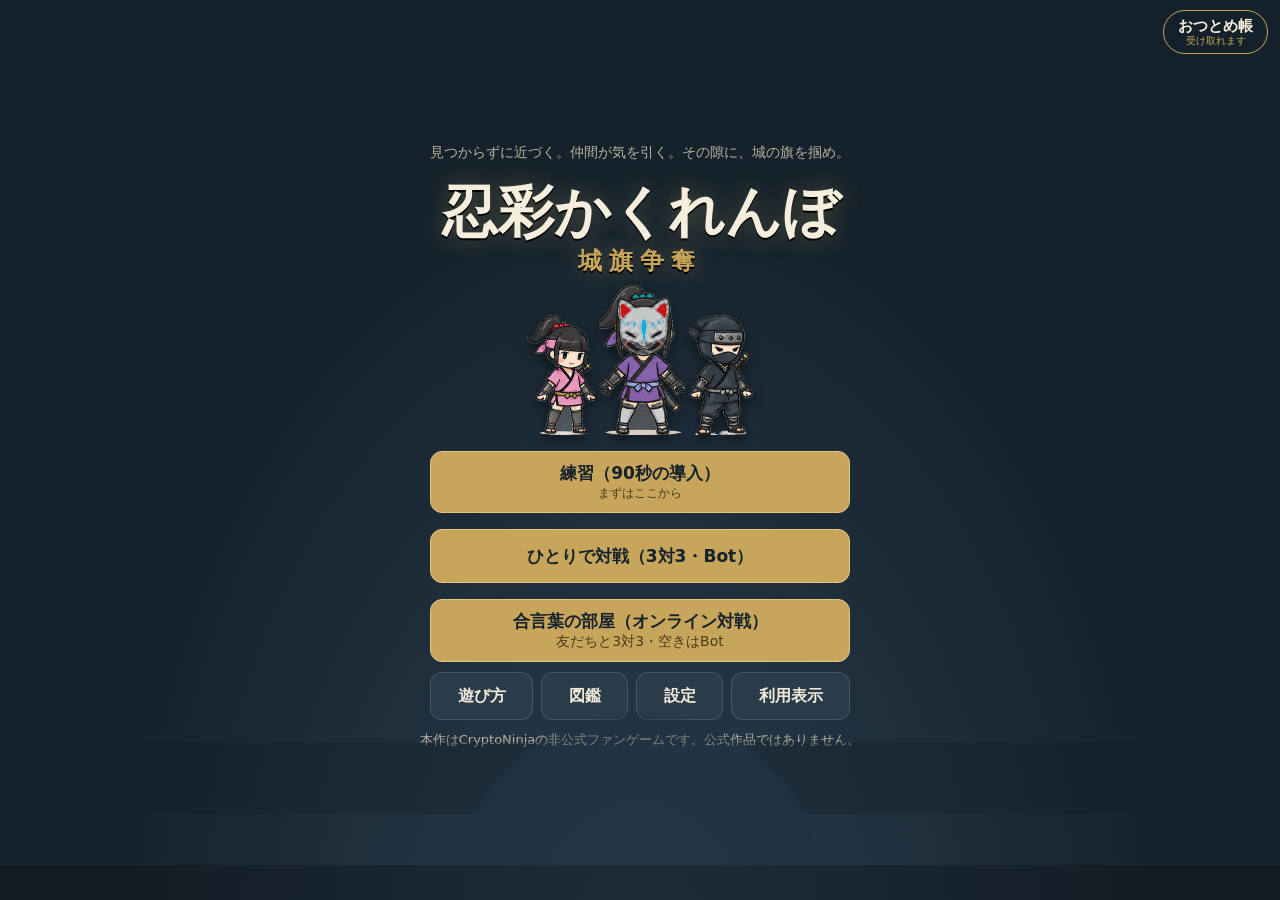
<file: index.html>
<!DOCTYPE html>
<html lang="ja">
<head>
  <meta charset="UTF-8">
  <meta name="viewport" content="width=device-width, initial-scale=1.0, viewport-fit=cover, user-scalable=no">
  <title>忍彩かくれんぼ — 城旗争奪</title>
  <meta name="description" content="擬態かくれんぼで城の旗を先に掴む3対3の忍者ゲーム。CryptoNinja非公式ファンゲーム。課金なし・オフライン可（オンライン対戦は合言葉の部屋）。">
  <meta name="theme-color" content="#15222B">
  <link rel="manifest" href="manifest.webmanifest">
  <link rel="icon" href="icons/icon-192.png">
  <link rel="apple-touch-icon" href="icons/apple-touch-icon.png">
  <meta name="apple-mobile-web-app-capable" content="yes">
  <meta name="apple-mobile-web-app-status-bar-style" content="black-translucent">
  <meta name="apple-mobile-web-app-title" content="忍彩かくれんぼ">
  <link rel="stylesheet" href="style.css?v=7">
</head>
<body>

  <!-- タイトル -->
  <section id="screen-title" class="screen active">
    <div class="title-wrap">
      <button class="bonus-btn" id="btn-bonus" data-go="bonus" aria-label="おつとめ帳">おつとめ帳<span class="hint" id="bonus-hint" hidden>受け取れます</span></button>
      <div class="title-castle" aria-hidden="true"></div>
      <p class="title-sub">見つからずに近づく。仲間が気を引く。その隙に、城の旗を掴め。</p>
      <h1 class="title-logo"><span>忍彩かくれんぼ</span><small>城旗争奪</small></h1>
      <p class="title-badge" id="title-badge" hidden></p>
      <div class="title-chars" aria-hidden="true">
        <img src="img/chars/sakuya_quarter.png" alt="">
        <img src="img/chars/kohaku_front.png" alt="" class="mid">
        <img src="img/chars/jin_quarter.png" alt="">
      </div>
      <div class="title-btns">
        <button class="btn primary big" id="btn-tutorial">練習（90秒の導入）<small class="tut-badge">まずはここから</small></button>
        <button class="btn primary big" data-go="lobby">ひとりで対戦（3対3・Bot）</button>
        <button class="btn primary big" data-go="online">合言葉の部屋（オンライン対戦）<small>友だちと3対3・空きはBot</small></button>
        <div class="row">
          <button class="btn" data-go="howto">遊び方</button>
          <button class="btn" data-go="zukan">図鑑</button>
          <button class="btn" data-open-settings>設定</button>
          <button class="btn" data-go="credits">利用表示</button>
        </div>
      </div>
      <p class="mini">本作はCryptoNinjaの非公式ファンゲームです。公式作品ではありません。</p>
    </div>
  </section>

  <!-- 遊び方 -->
  <section id="screen-howto" class="screen page">
    <header class="page-head"><button class="btn small" data-go="title">← 戻る</button><h2>遊び方</h2></header>
    <div id="howto-body" class="page-body"></div>
  </section>

  <!-- ロビー -->
  <section id="screen-lobby" class="screen page">
    <header class="page-head"><button class="btn small" data-go="title">← 戻る</button><h2>対戦の準備</h2></header>
    <div class="page-body">
      <h3>1. 忍者を選ぶ <small>公式39体・能力値6軸（合計21）と固有技が違う</small></h3>
      <div id="char-preview" class="char-preview"></div>
      <div id="char-grid" class="cgrid"></div>
      <h3>2. チーム <small>色と形で見分ける</small></h3>
      <div id="team-cards" class="cards two"></div>
      <h3>3. あなたの担当 <small>作戦であって能力ではない。試合中に入れ替えてよい</small></h3>
      <div id="role-cards" class="cards"></div>
      <h3>味方2人 <small>おまかせか指名</small></h3>
      <div id="mate-list" class="mates"></div>
      <h3>相手の強さ</h3>
      <div id="dif-cards" class="cards"></div>
      <button class="btn primary big" id="btn-start-match">作戦会議へ →</button>
      <p class="mini">ひとり用の味方と相手は端末内のBot（人間と同じ可視情報・能力制限で動く）。友だちとは合言葉の部屋で遊べます。</p>
    </div>
  </section>

  <!-- オンライン：部屋を作る／合言葉で参加 -->
  <section id="screen-online" class="screen page">
    <header class="page-head"><button class="btn small" data-go="title">← 戻る</button><h2>合言葉の部屋</h2></header>
    <div class="page-body">
      <div class="card"><h3>部屋を作る</h3><p>4文字の合言葉が発行されます。友だちに伝えて同じ部屋に入ってもらいます（最大6人・足りない分はBot）。</p><button class="btn primary big" id="btn-room-create">部屋を作る</button></div>
      <div class="card"><h3>合言葉で参加</h3><div class="code-row"><input id="room-code-input" maxlength="4" autocapitalize="characters" autocomplete="off" spellcheck="false" placeholder="例：AB7K"><button class="btn primary" id="btn-room-join">参加する</button></div></div>
      <p class="mini" id="online-status"></p>
      <p class="mini">通信するのは試合の入力（方向と行動）と状態だけ。名前はキャラ名を使い、自由チャットはありません。判定はサーバーが行い、同着は両チーム優勝です。</p>
    </div>
  </section>

  <!-- オンライン：部屋（ロビー） -->
  <section id="screen-room" class="screen page">
    <header class="page-head"><button class="btn small" id="btn-room-leave">← 退室</button><h2>部屋 <span id="room-code" class="code-inline"></span></h2></header>
    <div class="page-body">
      <div class="card code-card"><div class="mini">合言葉（友だちに伝える）</div><div class="code-big" id="room-code-big"></div><button class="btn small" id="btn-code-copy">コピー</button></div>
      <div class="teams"><div class="team-col" id="room-team-0"></div><div class="team-col" id="room-team-1"></div></div>
      <h3>あなた <small>忍者・チーム・担当</small></h3>
      <div class="row room-me" id="room-me"></div>
      <h3>相手Botの強さ <small>ホストが決める</small></h3>
      <div id="room-dif" class="cards"></div>
      <button class="btn primary big" id="btn-room-start">開始（空きはBotで埋める）</button>
      <p class="mini" id="room-hint"></p>
    </div>
  </section>

  <!-- 作戦（15秒） -->
  <section id="screen-briefing" class="screen page">
    <div class="briefing">
      <h2>作戦会議 <span class="timer"><b id="briefing-timer">15</b>秒</span></h2>
      <canvas id="briefing-map" width="384" height="288"></canvas>
      <p id="briefing-text"></p>
      <div class="legend"><span class="n">一の道</span><span class="c">二の道</span><span class="s">三の道</span></div>
      <button class="btn primary big" id="btn-depart">出発（3秒後に開始）</button>
    </div>
  </section>

  <!-- 試合 -->
  <section id="screen-game" class="screen">
    <canvas id="game-canvas"></canvas>
    <div id="stick-zone"><div id="stick-base"><div id="stick-knob"></div></div></div>
    <div id="aim-arrow"></div>

    <div class="hud-top">
      <div id="hud-mates" class="hud-mates"></div>
      <div class="hud-center">
        <div class="hud-time-wrap"><span id="hud-compass" class="compass">➤</span><span id="hud-time">4:00</span><span id="hud-ot" class="ot">延長</span></div>
        <div id="hud-hp" class="hud-hp"><div class="hp-bar"><div id="hud-hp-bar" class="hp-fill"></div></div><span id="hud-hp-text">HP 100</span></div>
        <div id="hud-level" class="hud-level"><span id="hud-level-text">Lv.1 0/80</span><div class="lv-bar"><div id="hud-level-bar"></div></div></div>
        <div class="hud-tag" id="hud-tag">城の旗を先に掴め</div>
      </div>
      <div class="hud-right">
        <canvas id="minimap" width="128" height="96"></canvas>
        <button id="btn-pause" class="icon-btn" aria-label="ポーズ">≡</button>
      </div>
    </div>
    <div id="toast"></div>
    <div id="countdown"></div>
    <div id="hud-return"></div>
    <div id="hud-exposed" class="hud-exposed"><div class="hx-text"><b>露見中</b> <span id="hud-exposed-sec">12</span>秒 — 味方の手当（1.5m・3秒）か自陣へ</div><div class="hx-bar"><div id="hud-exposed-bar"></div></div><div class="hx-sub" id="hud-exposed-sub"></div></div>
    <div id="hud-heal" class="hud-heal"><div class="hx-text" id="hud-heal-text"></div><div class="hx-bar"><div id="hud-heal-bar"></div></div></div>
    <div id="tree-pick" class="tree-pick"></div>

    <div id="tut-panel"></div>
    <button id="btn-tut-skip" class="btn small">練習をやめる</button>

    <div class="hud-bottom">
      <div class="camo-wrap"><div id="hud-camo" class="hud-camo"></div><div class="camo-bar"><div id="hud-camo-bar"></div></div></div>
      <button id="btn-claim" class="claim-btn">🚩 旗を掴む<small>F</small></button>
    </div>

    <div id="btns">
      <div id="ping-menu" class="ping-menu"></div>
      <div id="skill-menu" class="ping-menu skill-menu"><button data-eye="white">⚪ 白目<small>5秒 索敵+1</small></button><button data-eye="black">⚫ 黒目<small>5秒 擬態+1</small></button></div>
      <button class="abtn ult" data-action="ult" id="btn-ult"><span class="ic">🔥</span><span class="lb" id="btn-ult-label">奥義</span><kbd>Z</kbd></button>
      <button class="abtn sub" data-action="ping"><span class="ic">👋</span><span class="lb">合図</span><kbd>R</kbd></button>
      <button class="abtn sub" data-action="crouch" id="btn-crouch"><span class="ic">🧎</span><span class="lb">しゃがむ</span><kbd>C</kbd></button>
      <button class="abtn skill" data-action="skill" id="btn-skill"><span class="ic">✨</span><span class="lb" id="btn-skill-label">固有技</span><kbd>X</kbd></button>
      <button class="abtn" data-action="scan"><span class="ic">👁</span><span class="lb">見破り</span><kbd>Q</kbd></button>
      <button class="abtn" data-action="camo"><span class="ic">🎋</span><span class="lb">布</span><kbd>E</kbd></button>
      <button class="abtn main" data-action="shot"><span class="ic">🏷</span><span class="lb">印</span><kbd>Space</kbd></button>
    </div>

    <div id="pause" class="overlay">
      <div class="panel">
        <h2>ポーズ</h2>
        <button class="btn primary big" id="btn-resume">続ける</button>
        <button class="btn big" id="btn-pause-settings">設定</button>
        <button class="btn big" id="btn-quit">やめてタイトルへ</button>
      </div>
    </div>
    <div id="rotate-hint">横向きにすると遊びやすい</div>
  </section>

  <!-- 結果 -->
  <section id="screen-result" class="screen page">
    <div class="page-body result">
      <h2 id="result-title" class="result-title">結果</h2>
      <p id="result-sub" class="result-sub"></p>
      <p class="result-badge" id="result-badge" hidden></p>
      <div id="result-hero" class="result-hero"></div>
      <table id="result-table" class="result-table"></table>
      <div class="row">
        <button class="btn primary big" id="btn-rematch">もう一戦</button>
        <button class="btn big" id="btn-rematch-swap">チーム入替で再戦</button>
      </div>
      <button class="btn" id="btn-to-lobby">ロビーへ戻る</button>
    </div>
  </section>

  <!-- 練習おわり -->
  <section id="screen-tutdone" class="screen page">
    <div class="page-body result">
      <h2 class="result-title win">練習おわり！</h2>
      <div class="result-hero"><img src="img/chars/kohaku_happy.png" alt=""><div class="bubble" id="tut-done-text"></div></div>
      <button class="btn primary big" data-go="lobby">ひとりで対戦へ</button>
      <button class="btn" data-go="title">タイトルへ</button>
    </div>
  </section>

  <!-- 図鑑 -->
  <section id="screen-zukan" class="screen page">
    <header class="page-head"><button class="btn small" data-go="title">← 戻る</button><h2>図鑑</h2></header>
    <div class="page-body">
      <div id="zukan-stats" class="stats"></div>
      <div id="zukan-filter" class="chips"></div>
      <div id="zukan-cards"></div>
      <p class="mini">名前・クラン・忍術・武器・紹介文は <a href="https://www.ninja-dao.com/characters" target="_blank" rel="noopener">Ninja DAO 公式キャラクター資料</a>から。本作は <a href="https://www.ninja-dao.com/guidelines" target="_blank" rel="noopener">CryptoNinja 公式利用ガイドライン</a>に沿って作る非公式ファンゲームです。資料シートは公式2D・公式3Dフィギュア・公式データをまとめた参照用。「ゲーム用アレンジ案」は公式画像を参照して描いた本作の解釈で、公式設定画ではない。</p>
    </div>
  </section>

  <!-- おつとめ帳（毎日の小判・交換所） -->
  <section id="screen-bonus" class="screen page">
    <header class="page-head"><button class="btn small" data-go="title">← 戻る</button><h2>おつとめ帳</h2><span class="koban-total" id="koban-total"></span></header>
    <div class="page-body">
      <div class="card" id="bonus-today"></div>
      <div class="card" id="bonus-shop"><h3 id="shop-head"></h3><p class="mini" id="shop-lead"></p><div class="chips" id="shop-tabs"></div><div id="shop-list"></div></div>
      <p class="mini" id="bonus-foot"></p>
      <div class="card ad-card" id="bonus-ad" hidden></div>
    </div>
  </section>

  <!-- 利用表示 -->
  <section id="screen-credits" class="screen page">
    <header class="page-head"><button class="btn small" data-go="title">← 戻る</button><h2>利用表示</h2></header>
    <div class="page-body">
      <div class="card">
        <h3>本作について</h3>
        <p><b>本作はCryptoNinjaの非公式ファンゲームです。公式作品ではありません。</b></p>
        <p>キャラクター（CryptoNinja 公式39体）の名前・外見・クラン・忍術・武器・紹介文は <a href="https://www.ninja-dao.com/characters" target="_blank" rel="noopener">Ninja DAO 公式キャラクター資料</a> を参照しています。会話・競技上の役割・擬態の道具・チーム分けは本作の創作で、公式の設定ではありません。</p>
        <p>利用条件は <a href="https://www.ninja-dao.com/guidelines" target="_blank" rel="noopener">CryptoNinja 利用ガイドライン</a> に従います。タイトルは仮題です。</p>
      </div>
      <div class="card">
        <h3>お金・通信</h3>
        <p>課金・広告・アイテム販売はありません。おつとめ帳の小判と交換所の品は、この端末のこのブラウザの中だけの記録です。お金では手に入らず、ほかの人には見えず、強さも変わりません。</p>
        <p>通信するのは「合言葉の部屋」を使うときだけです（試合の入力と状態をやりとりします）。ひとり用・練習・おつとめ帳は端末の中で完結し、戦績と小判は端末の中にだけ保存します。</p>
        <p>速度・擬態時間・索敵範囲に差をつける要素は、今後も売りません。</p>
      </div>
      <div class="card">
        <h3>設計</h3>
        <p>ルールは「忍彩かくれんぼ — 城旗争奪 ゲーム設計書 v1.0」（2026-09-22）に基づく試作。ひとり用は端末内のBotと遊び、合言葉の部屋では判定を部屋サーバーが行います（入力は方向と行動だけ、座標と命中は判定側が決める）。三人称3Dは未実装です。試合ごとの城は本作の生成です。39体の能力値・固有技・HP・レベルアップは「39忍 キャラクター性能設計図 v1.1」「HP・レベルアップ機能 設計図 v1.2」に基づく本作の創作で、公式設定ではありません。</p>
        <p class="mini">版 1.3 ／ ルール版 1.1（HP・成長） ／ 城ダンジョン 1.0 ／ 練習マップ「竹影の城」1.0</p>
      </div>
    </div>
  </section>

  <!-- 設定（どの画面からも開ける） -->
  <div id="settings-panel" class="overlay">
    <div class="panel">
      <h2>設定</h2>
      <label class="row-set"><span>操作の左右を入替（スティックを右に）</span><input type="checkbox" id="set-swap"></label>
      <label class="row-set"><span>足音の方向マークを表示</span><input type="checkbox" id="set-foot"></label>
      <label class="row-set"><span>点滅・揺れを減らす</span><input type="checkbox" id="set-motion"></label>
      <label class="row-set"><span>ボタンにキー名を表示（PC）</span><input type="checkbox" id="set-keys"></label>
      <label class="row-set"><span>画面の拡大率</span><input type="range" id="set-zoom" min="0.8" max="1.3" step="0.1"></label>
      <label class="row-set"><span>音量</span><input type="range" id="set-vol" min="0" max="1" step="0.1"></label>
      <label class="row-set" id="set-hint-row"><span>タイトルに「受け取れます」を出す<small>その日のおつとめをまだ受け取っていないとき、おつとめ帳のボタンに小さく表示します。</small></span><input type="checkbox" id="set-hint"></label>
      <div class="row-set" id="set-trio-row"><span>タイトルに並べる3人</span><span class="row-btns"><button class="btn small" id="btn-trio">選ぶ</button><button class="btn small" id="btn-trio-reset">元に戻す</button></span></div>
      <label class="row-set" id="set-adoffers-row" hidden><span>広告のおさそいを表示する<small>おつとめ帳のいちばん下に、見るかどうかを選べる広告のおまけを出します。オフにしても、小判は毎日もらえます。広告や使う時間を確実に管理したいときは、端末の機能（iPhoneのスクリーンタイム、Androidのファミリーリンク）もお使いください。</small></span><input type="checkbox" id="set-adoffers"></label>
      <label class="row-set col"><span>オンラインのサーバーURL<small>空欄なら既定。自分で公開したWorkerのURLに変えられる</small></span><input id="set-server" inputmode="url" autocomplete="off" spellcheck="false"></label>
      <button class="btn primary big" id="btn-close-settings">閉じる</button>
      <button class="btn small danger" id="btn-reset-save">戦績・設定・小判を消す</button>
    </div>
  </div>
  <div id="sheet-modal" class="overlay"><img id="sheet-img" alt="キャラクターシート"></div>
  <div id="trio-modal" class="overlay"><div class="panel wide"><h2 id="trio-head"></h2><div id="trio-grid" class="cgrid"></div><div class="row"><button class="btn primary" id="btn-trio-ok">決める</button><button class="btn" id="btn-trio-cancel">やめる</button></div></div></div>
  <div id="gate-modal" class="overlay"><div class="panel"><h2 id="gate-head"></h2><p id="gate-lead"></p><p class="gate-q" id="gate-q"></p><p class="gate-in" id="gate-in" aria-live="polite"></p><div class="gate-pad" id="gate-pad"></div><p class="mini" id="gate-msg" aria-live="polite"></p><button class="btn" id="btn-gate-cancel"></button></div></div>
  <div id="picker-modal" class="overlay">
    <div class="panel wide">
      <h2>味方を指名</h2>
      <div id="picker-grid" class="cgrid"></div>
      <button class="btn big" id="btn-close-picker">閉じる</button>
    </div>
  </div>

  <script src="chars.js?v=7"></script>
  <script src="balance.js?v=7"></script>
  <script src="castle.js?v=7"></script>
  <script src="data.js?v=7"></script>
  <script src="sim.js?v=7"></script>
  <script src="render.js?v=7"></script>
  <script src="net.js?v=7"></script>
  <script src="bonus.js?v=7"></script>
  <script src="ads.js?v=7"></script>
  <script src="game.js?v=7"></script>
</body>
</html>
</file>
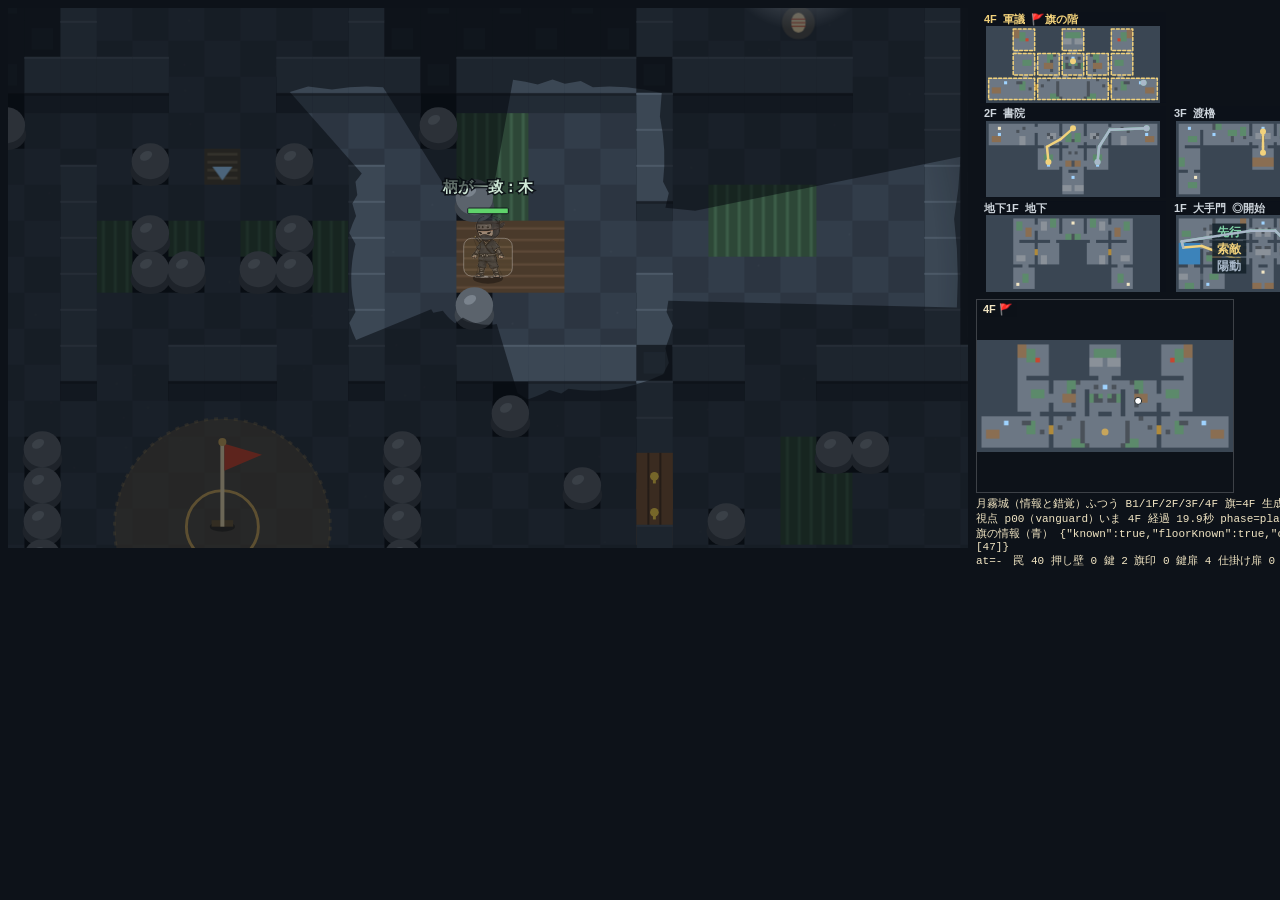
<file: tools/castle_view.html>
<!doctype html>
<!-- 城ダンジョンの見た目を確かめる検証用ページ（公開物ではない・Edgeヘッドレスで撮る）
     python ninsai-kakurenbo/tools/castle_shot.py [seed] [difficulty] [type] [視点の選手] [秒]
     ?seed=...&dif=normal&type=bamboo&view=0&sec=20 -->
<html lang="ja"><head><meta charset="utf-8"><base href="../"><title>castle view</title>
<style>
  body { margin: 0; background: #0d1219; color: #f2e6c4; font: 13px "Yu Gothic UI", sans-serif; }
  #wrap { display: grid; grid-template-columns: 960px 384px; gap: 8px; padding: 8px; }
  #game { width: 960px; height: 540px; display: block; }
  #brief { width: 384px; height: 288px; }
  #mini { width: 256px; height: 192px; border: 1px solid #fff3; }
  pre { margin: 0; white-space: pre-wrap; font-size: 11px; }
</style></head><body>
<div id="wrap"><canvas id="game"></canvas><div><canvas id="brief" width="384" height="288"></canvas><canvas id="mini" width="256" height="192"></canvas><pre id="info"></pre></div></div>
<script src="chars.js"></script><script src="balance.js"></script><script src="castle.js"></script><script src="data.js"></script><script src="sim.js"></script><script src="render.js"></script>
<script>
(async () => {
  const q = new URLSearchParams(location.search);
  const dif = q.get("dif") || "normal", seed = q.get("seed") || "view", type = q.get("type") || undefined, view = +(q.get("view") || 0), sec = +(q.get("sec") || 20);
  const roles = ["vanguard", "scout", "decoy"], players = [];
  for (let t = 0; t < 2; t++) for (let i = 0; i < 3; i++) players.push({ id: `p${t}${i}`, team: t, char: (t * 3 + i * 5) % 39, bot: true, role: roles[i], slot: i, name: "p" + t + i });
  const g = Sim.createMatch({ players, seed: 11, difficulty: dif, briefing: false, castle: { seed, difficulty: dif, type } });
  const me = g.players[view];
  Render.init(document.getElementById("game"), { footMarks: true, reduceMotion: true, zoom: +(q.get("zoom") || 1) });
  await Render.loadAssets();
  Render.drawBriefingMap(document.getElementById("brief"), me.team, { 0: "先行", 1: "索敵", 2: "陽動" }, g);
  g.phase = "countdown"; g.timer = 0.1;
  const until = q.get("until");   // "stair"＝階を移るまで進める
  const f0 = Sim.floorAt(me.x, me.y);
  for (let i = 0; i < sec * 30 && g.phase !== "finished"; i++) { Sim.step(g); if (until === "stair" && Sim.floorAt(me.x, me.y) !== f0 && i > 30) { for (let k = 0; k < 20; k++) Sim.step(g); break; } }
  // 見たい物のそばへ視点を移す（at=fog|mech|push|lock|key|emblem|stair|trap|shrine）
  const at = q.get("at");
  if (at) {
    const m = g.map; let pt = null;
    if (at === "fog" && m.fogObjs.length) pt = m.fogObjs[0];
    else if (at === "mech" && m.mechs.length) pt = { x: m.mechs[0].cells[0][0] + 0.5, y: m.mechs[0].cells[0][1] + 0.5 };
    else if (at === "push" && m.pushes.length) pt = { x: m.pushes[0].cells[0][0] + 0.5, y: m.pushes[0].cells[0][1] + 0.5 };
    else if (at === "lock" && m.locks.length) pt = { x: m.locks[0].cells[0][0] + 0.5, y: m.locks[0].cells[0][1] + 0.5 };
    else if ((at === "key" || at === "emblem") && m.items.some(i => i.kind === at)) pt = m.items.find(i => i.kind === at);
    else if (at === "stair" && m.portals.length) pt = { x: m.portals[0].x, y: m.portals[0].y };
    else if (at === "trap" && m.traps.length) pt = { x: m.traps[0].cx + 0.5, y: m.traps[0].cy + 0.5 };
    else if (at === "shrine") { for (let y = 0; y < m.H && !pt; y++) for (let x = 0; x < m.W; x++) if (m.rows[y][x] === "H") { pt = { x: x + 0.5, y: y + 0.5 }; break; } }
    if (pt) {
      let best = null, bd = 1e9;
      for (let y = Math.max(0, (pt.y | 0) - 4); y <= Math.min(m.H - 1, (pt.y | 0) + 4); y++) for (let x = Math.max(0, (pt.x | 0) - 4); x <= Math.min(m.W - 1, (pt.x | 0) + 4); x++) {
        const c = m.rows[y][x]; if (Sim.SOLID[c] || "^vzBO".includes(c)) continue; const d = Math.hypot(x + 0.5 - pt.x, y + 0.5 - pt.y) + (d0 => 0)(); if (d > 0.9 && d < bd) { bd = d; best = { x: x + 0.5, y: y + 0.5 }; }
      }
      if (best) { me.x = me.px = best.x; me.y = me.py = best.y; me.camo = 0; }
    }
  }
  Render.draw(g, me, 1, 0.016);
  Render.drawMinimap(document.getElementById("mini"), g, me);
  const C = g.map.castle, fl = g.map.floors[Sim.floorAt(me.x, me.y)];
  document.getElementById("info").textContent = [
    `${C.typeName}（${C.typeTheme}）${C.diffName} ${C.floorsUsed.join("/")} 旗=${g.map.flagFloor} 生成試行${C.attempt}`,
    `視点 ${me.id}（${me.role}）いま ${fl.id} 経過 ${g.elapsed.toFixed(1)}秒 phase=${g.phase}`,
    `旗の情報（青） ${JSON.stringify(g.intel[0])}`,
    `at=${at || '-'}　罠 ${g.map.traps.length} 押し壁 ${g.map.pushes.length} 鍵 ${g.map.items.filter(i => i.kind === "key").length} 旗印 ${g.map.items.filter(i => i.kind === "emblem").length} 鍵扉 ${g.map.locks.length} 仕掛け扉 ${g.map.mechs.length} 霧 ${g.map.fogObjs.length}`,
  ].join("\n");
  document.title = "done";
})().catch(e => { document.getElementById("info").textContent = "ERROR " + e.stack; document.title = "error"; });
</script></body></html>
</file>
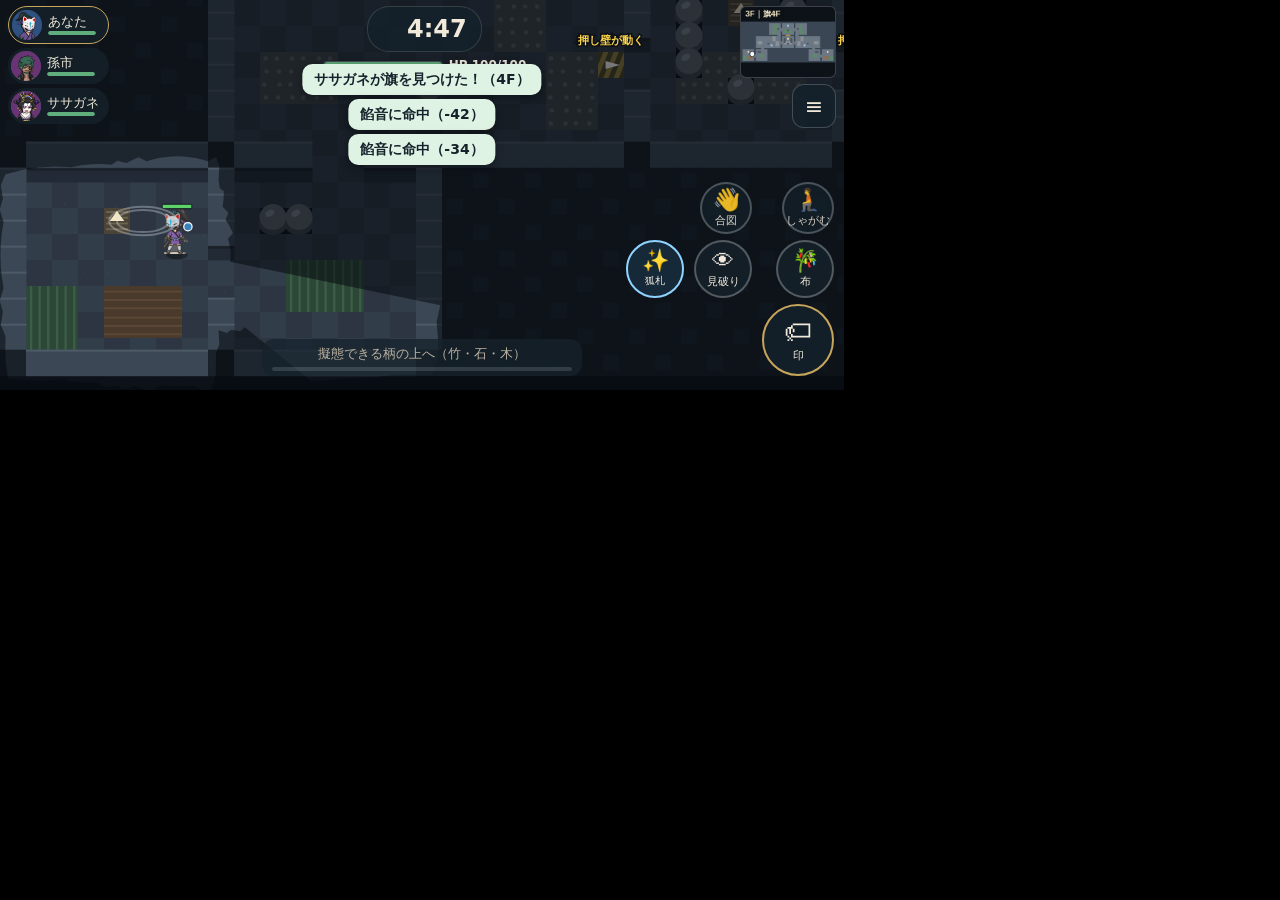
<file: tools/game_drive.html>
<!doctype html>
<!-- 本物のゲーム画面（index.html）を iframe で開いて、ひとり用の城の試合を自動で進めて撮る検証用ページ（公開物ではない）
     http://localhost:8668/tools/game_drive.html?dif=normal&sec=15&w=844&h=390 -->
<html lang="ja"><head><meta charset="utf-8"><title>drive</title>
<style>body{margin:0;background:#000} iframe{border:0;display:block}</style></head><body>
<iframe id="f" src="../index.html"></iframe>
<script>
const q = new URLSearchParams(location.search);
const f = document.getElementById("f");
f.style.width = (q.get("w") || 844) + "px"; f.style.height = (q.get("h") || 390) + "px";
f.onload = () => setTimeout(() => {
  const w = f.contentWindow, N = w.__ninsai;
  N.buildLobby();
  const dc = w.document.querySelector(`.dif-card[data-dif="${q.get("dif") || "normal"}"]`); if (dc) dc.click();
  N.startMatch({ swap: false });
  const g = N.g; g.timer = 0;
  const me = N.me;
  if (q.get("bot") !== "0") { me.bot = true; w.eval("Sim").assignAi(g, me); }
  // 描画ループ（requestAnimationFrame）はヘッドレスでは進まないので、ここで直接すすめて描く
  const sec = +(q.get("sec") || 12);
  for (let i = 0; i < sec * 30 + 30 * 4 && g.phase !== "finished"; i++) { w.eval("Sim").step(g); N.consumeLog(); }
  N.show("game"); w.eval("Render").resize();
  w.eval("Render").draw(g, N.me, 1, 0.016);
  w.eval("Render").drawMinimap(w.document.getElementById("minimap"), g, N.me);
  N.updateHUD(0.2); N.updateHUD(0.2);
  document.title = "done";
}, 300);
</script></body></html>
</file>
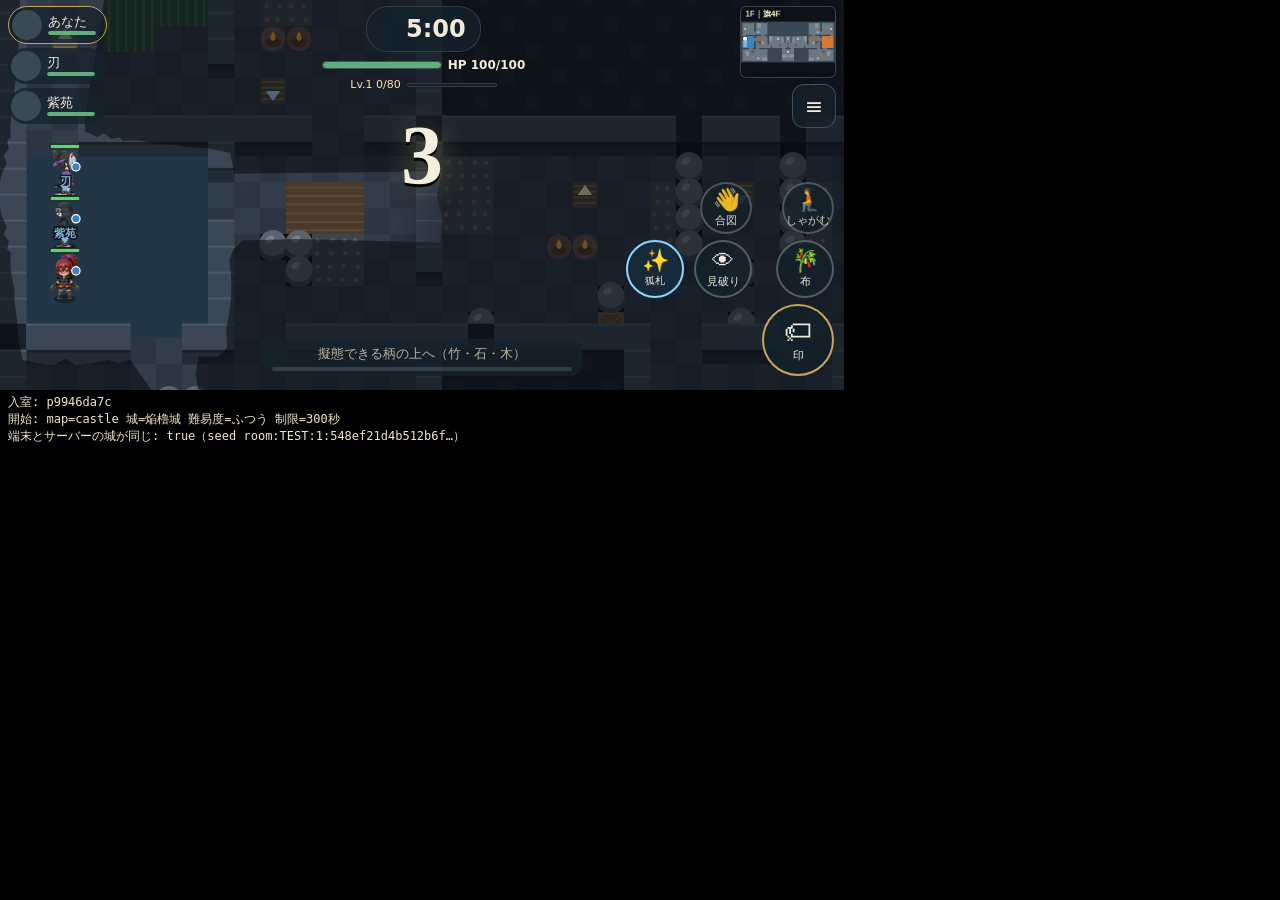
<file: tools/online_drive.html>
<!doctype html>
<!-- オンライン対戦（合言葉の部屋）の画面側を、Cloudflare を使わずに確かめる検証用ページ（公開物ではない）。
     部屋サーバーの本物のコード（worker/src/room.js＋sim_bundle.js）をこのページの中で動かし、
     ゲーム（iframe の index.html）の WebSocket と fetch だけを差し替えてつなぐ。
     http://localhost:8668/tools/online_drive.html?dif=hard&sec=20   （preview の静的サーバー経由で開く） -->
<html lang="ja"><head><meta charset="utf-8"><title>online drive</title>
<style>body{margin:0;background:#000;color:#f2e6c4;font:12px "Yu Gothic UI",sans-serif} iframe{border:0;display:block} pre{margin:4px 8px;white-space:pre-wrap}</style></head><body>
<iframe id="f" src="../index.html"></iframe><pre id="out">running…</pre>
<script type="module">
import { Room } from "../worker/src/room.js";
const q = new URLSearchParams(location.search);
const f = document.getElementById("f"), out = document.getElementById("out");
f.style.width = (q.get("w") || 844) + "px"; f.style.height = (q.get("h") || 390) + "px";
const log = [];
const say = s => { log.push(s); out.textContent = log.join("\n"); };
const wait = ms => new Promise(r => setTimeout(r, ms));
f.onload = async () => {
  try {
    const w = f.contentWindow, N = w.__ninsai, Net = w.eval("Net"), S = w.eval("Sim"), Rn = w.eval("Render");
    // 部屋（Durable Object の代わり：保存先はメモリ）
    const sockets = [];
    let saved = null;
    const storage = { get: async () => saved, put: async (k, v) => { saved = v; }, setAlarm: async () => {}, deleteAll: async () => {} };
    const room = new Room({ blockConcurrencyWhile: fn => fn(), storage, getWebSockets: () => sockets, acceptWebSocket: () => {} }, {});
    await wait(0);
    room.lobby = { code: "TEST", hostId: null, players: [], phase: "lobby", difficulty: "normal", created: Date.now() };
    // ゲーム側の通信だけ差し替える
    class FakeWS {
      constructor(url) {
        this.url = url; this.readyState = 0;
        const self = this;
        this.server = { att: { pid: null }, send(s) { setTimeout(() => self.onmessage && self.onmessage({ data: s }), 0); }, close() {}, serializeAttachment(a) { this.att = a; }, deserializeAttachment() { return this.att; } };
        sockets.push(this.server);
        setTimeout(() => { this.readyState = 1; this.onopen && this.onopen({}); }, 0);
      }
      send(s) { room.webSocketMessage(this.server, s); }
      close() { this.readyState = 3; }
    }
    w.WebSocket = FakeWS;
    w.fetch = async () => new w.Response(JSON.stringify({ code: "TEST" }), { status: 200 });
    N.buildLobby();
    await N.onlineJoin("TEST");
    say("入室: " + (Net.you && Net.you.id));
    Net.send({ t: "difficulty", value: q.get("dif") || "normal" });
    await wait(50);
    Net.send({ t: "start" });
    await wait(100);
    const g = N.g;
    say(`開始: map=${g && g.map && g.map.kind} 城=${g.map.castle && g.map.castle.typeName} 難易度=${g.map.castle && g.map.castle.diffName} 制限=${g.duration}秒`);
    const same = room.g.map.rows.map(r => r.join("")).join("|") === g.map.rows.map(r => r.join("")).join("|");
    say(`端末とサーバーの城が同じ: ${same}（seed ${room.castle && room.castle.seed.slice(0, 28)}…）`);
    // 自分はサーバー側の Bot に歩かせる（入力なしで城の中を動くところを見る）
    const gp = room.g.players.find(p => p.id === Net.you.id); room.handOverToBot(gp);
    Net.send({ t: "depart" });
    const sec = +(q.get("sec") || 15);
    await wait((5 + sec) * 1000);
    const me = N.me, fl = g.map.floors[S.floorAt(me.x, me.y)];
    const sfl = room.g.map.floors[room.g.map.floorOf[(gp.y | 0) * room.g.map.W + (gp.x | 0)]];
    say(`経過 ${g.elapsed.toFixed(1)}秒 phase=${g.phase} 残り ${Math.ceil(g.time)}秒 / いま ${fl && fl.id}（サーバー ${sfl && sfl.id}） / 位置差 ${Math.hypot(me.x - gp.x, me.y - gp.y).toFixed(2)}m`);
    say(`旗の情報（端末） ${JSON.stringify(g.intel[me.team])} / サーバー ${JSON.stringify({ known: room.g.intel[me.team].known, cands: room.g.intel[me.team].candidates.length })}`);
    say(`地図の状態：鍵扉 開${room.g.map.locks.filter(l => l.open).length}=${g.map.locks.filter(l => l.open).length} 仕掛け扉 開${room.g.map.mechs.filter(m => m.open).length}=${g.map.mechs.filter(m => m.open).length} 版 ${room.g.map.version}/${g.map.version}`);
    // 描いて撮る（requestAnimationFrame はヘッドレスで進まないので直接）
    Rn.resize(); Rn.draw(g, me, 1, 0.016); Rn.drawMinimap(w.document.getElementById("minimap"), g, me); N.updateHUD(0.2); N.updateHUD(0.2);
    // 再戦：別の城（直前と同じ城型は出ない）に作り直されて端末も追いつく
    const t0 = room.castle.type;
    room.g.phase = "finished"; await room.rematch(false); await wait(200);
    say(`再戦: 城 ${t0} → ${room.castle.type}・端末 ${N.g.map.castle.type}・同じ城 ${room.g.map.rows.map(r => r.join("")).join("|") === N.g.map.rows.map(r => r.join("")).join("|")}`);
    room.stopLoop();
    document.title = "done";
  } catch (e) { say("ERROR " + e.stack); document.title = "error"; }
};
</script></body></html>
</file>
<file: style.css>
/* 忍彩かくれんぼ — 墨紺 #15222B / 紙白 #F5EEDD / 真鍮 #C7A55B。青○ #3C83BA・橙△ #D87932 */
:root {
  --ink: #15222B; --ink2: #1e2e3a; --ink3: #2a3c4a; --paper: #F5EEDD; --paper2: #e6dcc4; --brass: #C7A55B;
  --blue: #3C83BA; --orange: #D87932; --red: #D9483B; --green: #5fae7c; --yellow: #FFD84A;
  --text: #f1eadb; --muted: #b9b1a0;
  --font: "Yu Gothic UI", "Hiragino Sans", "Hiragino Kaku Gothic ProN", "Meiryo", system-ui, sans-serif;
  --serif: "Yu Mincho", "Hiragino Mincho ProN", "Noto Serif JP", serif;
  --sat: env(safe-area-inset-top, 0px); --sab: env(safe-area-inset-bottom, 0px); --sal: env(safe-area-inset-left, 0px); --sar: env(safe-area-inset-right, 0px);
}
* { box-sizing: border-box; -webkit-tap-highlight-color: transparent; }
html, body { margin: 0; height: 100%; background: var(--ink); color: var(--text); font-family: var(--font); font-size: 16px; line-height: 1.5; overflow: hidden; overscroll-behavior: none; }
button { font-family: inherit; font-size: inherit; color: inherit; }
a { color: #9fd0ff; }
img { user-select: none; -webkit-user-drag: none; }
h1, h2, h3 { margin: 0; }
p { margin: 0 0 .6em; }
small { font-size: .82em; color: var(--muted); }
.mini { font-size: 13px; color: var(--muted); }

/* ---------- 画面 ---------- */
.screen { position: fixed; inset: 0; display: none; }
.screen.active { display: block; }
.page { display: none; flex-direction: column; }
.page.active { display: flex; }
.page-head { display: flex; align-items: center; gap: 12px; padding: calc(10px + var(--sat)) 16px 8px; background: var(--ink2); border-bottom: 1px solid #ffffff14; }
.page-head h2 { font-family: var(--serif); font-weight: 600; font-size: 20px; }
.page-body { flex: 1; overflow-y: auto; padding: 14px 16px calc(24px + var(--sab)); -webkit-overflow-scrolling: touch; }
.page-body h3 { font-size: 16px; margin: 14px 0 8px; color: var(--paper); }
.page-body h3 small { font-weight: 400; margin-left: 6px; }
.card { background: var(--ink2); border: 1px solid #ffffff12; border-radius: 12px; padding: 12px 14px; margin-bottom: 10px; }
.card h3 { margin: 0 0 6px; color: var(--brass); font-size: 16px; }
.card p { font-size: 15px; }
.row { display: flex; gap: 8px; flex-wrap: wrap; }
.row > .btn { flex: 1 1 auto; }

/* ---------- ボタン ---------- */
.btn { min-height: 48px; padding: 10px 16px; border-radius: 12px; border: 1px solid #ffffff22; background: var(--ink3); color: var(--text); cursor: pointer; font-weight: 600; display: inline-flex; align-items: center; justify-content: center; gap: 6px; }
.btn:active { transform: translateY(1px); filter: brightness(1.15); }
.btn.primary { background: var(--brass); color: var(--ink); border-color: #e2c887; }
.btn.big { width: 100%; font-size: 17px; min-height: 54px; margin: 6px 0; flex-direction: column; gap: 0; }
.btn.small { min-height: 44px; padding: 6px 12px; font-size: 14px; }
.btn.danger { background: #4a2626; border-color: #7a3838; }
.btn small { font-weight: 500; }
.btn.primary small { color: #4a3b1c; }

/* ---------- タイトル ---------- */
#screen-title { background: radial-gradient(ellipse at 50% 110%, #2a3e50 0%, var(--ink) 60%); overflow-y: auto; }
.title-wrap { min-height: 100%; display: flex; flex-direction: column; align-items: center; justify-content: center; padding: calc(20px + var(--sat)) 20px calc(20px + var(--sab)); text-align: center; gap: 10px; position: relative; }
.title-castle { position: absolute; left: 0; right: 0; bottom: 0; height: 32%; opacity: .35; pointer-events: none;
  background: linear-gradient(to top, #0b1117 0, #0b1117 12%, transparent 12%),
    radial-gradient(circle at 50% 100%, #1f3140 0, #1f3140 26%, transparent 27%),
    linear-gradient(to top, transparent 0, transparent 30%, #142029 30%, #142029 55%, transparent 55%); background-repeat: no-repeat; }
.title-sub { font-size: 14px; color: var(--muted); max-width: 420px; }
.title-logo { font-family: var(--serif); font-weight: 700; font-size: clamp(36px, 8vw, 56px); line-height: 1.1; color: var(--paper); text-shadow: 0 2px 0 #000, 0 0 22px rgba(199,165,91,.35); display: flex; flex-direction: column; align-items: center; }
.title-logo small { font-size: .42em; color: var(--brass); letter-spacing: .3em; margin-top: 6px; }
.title-chars { display: flex; align-items: flex-end; justify-content: center; gap: 4px; height: 150px; }
.title-chars img { height: 120px; filter: drop-shadow(0 6px 6px rgba(0,0,0,.5)); }
.title-chars img.mid { height: 150px; }
.title-btns { width: 100%; max-width: 420px; display: flex; flex-direction: column; gap: 4px; }
.tut-badge { font-size: 12px; }
body.tut-done .tut-badge { display: none; }

/* ---------- ロビー ---------- */
.cards { display: grid; grid-template-columns: repeat(3, 1fr); gap: 8px; }
.cards.two { grid-template-columns: repeat(2, 1fr); }
.char-card, .team-card, .role-card, .dif-card { background: var(--ink2); border: 2px solid #ffffff18; border-radius: 14px; padding: 10px 8px; color: var(--text); cursor: pointer; text-align: center; min-height: 48px; }
.char-card.sel, .team-card.sel, .role-card.sel, .dif-card.sel { border-color: var(--brass); background: #2c3a2c; box-shadow: 0 0 0 2px rgba(199,165,91,.25) inset; }
.char-card img { height: 96px; display: block; margin: 0 auto 4px; }
.cc-name { font-weight: 700; font-size: 17px; }
.cc-name small { display: block; font-weight: 400; }
.cc-sub { font-size: 12px; color: var(--muted); }
.team-card { font-weight: 700; font-size: 17px; }
.team-card .shape { color: var(--tc); font-size: 26px; display: block; }
.team-card small { display: block; font-weight: 400; }
.role-card { text-align: left; }
.role-card b { font-size: 17px; }
.role-card small { display: block; color: var(--brass); }
.role-card p { font-size: 12px; color: var(--muted); margin: 4px 0 0; }
.mates { display: flex; gap: 8px; flex-wrap: wrap; align-items: center; }
.mate { display: flex; align-items: center; gap: 8px; background: var(--ink2); border-radius: 12px; padding: 6px 10px; }
.mate img { width: 40px; height: 40px; border-radius: 50%; background: #3a4a55; }
.mate small { display: block; }

/* ---------- 作戦 ---------- */
#screen-briefing { background: var(--ink); overflow-y: auto; }
.briefing { max-width: 560px; margin: 0 auto; padding: calc(14px + var(--sat)) 16px calc(16px + var(--sab)); display: flex; flex-direction: column; gap: 10px; align-items: center; }
.briefing h2 { font-family: var(--serif); font-size: 22px; display: flex; gap: 12px; align-items: baseline; }
.briefing .timer { font-family: var(--font); font-size: 15px; color: var(--muted); }
.briefing .timer b { font-size: 24px; color: var(--brass); }
#briefing-map { width: 100%; max-width: 480px; height: auto; border: 2px solid #ffffff22; border-radius: 10px; background: #0d1219; }
#briefing-text { font-size: 15px; }
.legend { display: flex; gap: 14px; font-size: 13px; }
.legend .n { color: #7fd1a6; } .legend .c { color: #f2d27c; } .legend .s { color: #a9b8c9; }

/* ---------- 試合 ---------- */
#screen-game { background: #0d1219; touch-action: none; user-select: none; overflow: hidden; }
#game-canvas { position: absolute; inset: 0; width: 100%; height: 100%; display: block; }
#stick-zone { position: absolute; left: 0; top: 30%; bottom: 0; width: 50%; touch-action: none; z-index: 5; }
body.swap #stick-zone { left: auto; right: 0; }
#stick-base { position: absolute; width: 110px; height: 110px; margin: -55px 0 0 -55px; border-radius: 50%; background: rgba(245,238,221,.10); border: 2px solid rgba(245,238,221,.35); display: none; pointer-events: none; }
#stick-base.on { display: block; }
#stick-knob { position: absolute; left: 50%; top: 50%; width: 52px; height: 52px; margin: -26px 0 0 -26px; border-radius: 50%; background: rgba(245,238,221,.75); box-shadow: 0 2px 8px rgba(0,0,0,.5); }
#aim-arrow { position: absolute; height: 4px; width: 0; background: linear-gradient(to right, rgba(255,255,255,.1), rgba(255,255,255,.9)); transform-origin: 0 50%; display: none; pointer-events: none; z-index: 6; border-radius: 2px; }
#aim-arrow.on { display: block; }
#aim-arrow::after { content: ""; position: absolute; right: -6px; top: -5px; border: 7px solid transparent; border-left: 10px solid #fff; }

.hud-top { position: absolute; left: calc(8px + var(--sal)); right: calc(8px + var(--sar)); top: calc(6px + var(--sat)); display: flex; justify-content: space-between; align-items: flex-start; pointer-events: none; z-index: 7; gap: 8px; }
.hud-mates { display: flex; flex-direction: column; gap: 4px; }
.mate-chip { display: flex; align-items: center; gap: 6px; background: rgba(21,34,43,.75); border-radius: 20px; padding: 3px 10px 3px 3px; font-size: 13px; line-height: 1.15; }
.mate-chip img { width: 30px; height: 30px; border-radius: 50%; background: #3a4a55; }
.mate-chip.me { border: 1px solid var(--brass); }
.mate-chip small { display: block; font-size: 11px; }
.mate-chip em { font-style: normal; font-size: 11px; background: #4a3a20; color: #ffd68a; border-radius: 8px; padding: 1px 6px; }
.mate-chip em.mk { background: #5a2a24; color: #ffb3a8; }
.mate-chip em.hl { background: #23483a; color: #b9f0cf; }
.mate-chip.exposed { border: 1px solid rgba(217,72,59,.8); }
.mate-chip .hpb { display: block; width: 64px; height: 4px; background: #ffffff22; border-radius: 2px; margin-top: 2px; overflow: hidden; }
.mate-chip .hpb b { display: block; height: 100%; width: 100%; background: var(--green); border-radius: 2px; }
.mate-chip .hpb.mid b { background: var(--yellow); } .mate-chip .hpb.low b { background: var(--red); }
/* 自分のHP・チームのレベル（HUD上中央） */
.hud-hp { display: flex; align-items: center; gap: 6px; justify-content: center; margin-top: 4px; font-size: 12px; font-weight: 700; font-variant-numeric: tabular-nums; }
.hp-bar { width: 120px; height: 8px; background: rgba(21,34,43,.85); border: 1px solid #ffffff33; border-radius: 5px; overflow: hidden; }
.hp-fill { height: 100%; width: 100%; background: var(--green); border-radius: 5px; transition: width .15s linear, background-color .2s; }
.hud-hp.mid .hp-fill { background: var(--yellow); } .hud-hp.low .hp-fill { background: var(--red); }
.hud-hp.low #hud-hp-text { color: #ff8a7a; }
.hud-level { display: flex; align-items: center; gap: 6px; justify-content: center; margin-top: 3px; font-size: 11px; color: #ffe2a8; font-variant-numeric: tabular-nums; }
.lv-bar { width: 90px; height: 4px; background: rgba(21,34,43,.85); border: 1px solid #ffffff22; border-radius: 3px; overflow: hidden; }
#hud-level-bar { height: 100%; width: 0; background: var(--brass); transition: width .2s linear; }
.hud-level.max { color: #ffd97a; }
/* 露見中の帯・手当の進捗（画面中央やや下） */
.hud-exposed, .hud-heal { position: absolute; left: 50%; top: 58%; transform: translateX(-50%); width: min(92vw, 420px); background: rgba(90,28,24,.92); border: 1px solid rgba(255,138,122,.7); border-radius: 12px; padding: 6px 12px; display: none; z-index: 8; pointer-events: none; text-align: center; font-size: 14px; }
.hud-exposed.on, .hud-heal.on { display: block; }
.hud-heal { background: rgba(22,60,44,.92); border-color: rgba(159,240,207,.7); top: 62%; }
.hx-text b { color: #ffb3a8; }
.hud-heal .hx-text { color: #d6f5e3; }
.hx-bar { height: 6px; background: #ffffff22; border-radius: 3px; margin-top: 5px; overflow: hidden; }
#hud-exposed-bar { height: 100%; width: 0; background: #ff8a7a; transition: width .1s linear; }
#hud-heal-bar { height: 100%; width: 0; background: #9ff0cf; transition: width .1s linear; }
.hx-sub { font-size: 12px; color: #ffd6cf; margin-top: 3px; min-height: 1em; }
/* 系統選択（レベルアップ時・5秒） */
.tree-pick { position: absolute; left: 50%; top: calc(58px + var(--sat)); transform: translateX(-50%); width: min(94vw, 560px); background: rgba(21,34,43,.94); border: 1px solid var(--brass); border-radius: 14px; padding: 8px 10px 10px; display: none; z-index: 9; box-shadow: 0 6px 20px rgba(0,0,0,.5); }
.tree-pick.on { display: block; }
body.tree-pick-on #toast { top: calc(215px + var(--sat)); }
.tp-head { display: flex; justify-content: space-between; align-items: baseline; font-size: 14px; color: var(--paper); margin-bottom: 6px; }
.tp-head b { color: var(--brass); font-size: 18px; }
.tp-timer { font-size: 13px; color: var(--muted); } .tp-timer b { font-size: 16px; color: #ffe2a8; }
.tp-cards { display: grid; grid-template-columns: repeat(3, 1fr); gap: 6px; }
.tp-card { position: relative; min-height: 96px; border-radius: 12px; border: 2px solid #ffffff22; background: var(--ink3); color: var(--text); text-align: left; padding: 8px 8px 6px; cursor: pointer; display: flex; flex-direction: column; gap: 2px; }
.tp-card:active { transform: translateY(1px); filter: brightness(1.15); }
.tp-card.rec { border-color: var(--brass); background: #33402e; }
.tp-card > b { font-size: 16px; }
.tp-card > small { font-size: 10px; color: var(--muted); }
.tp-card .tp-name { font-size: 13px; font-weight: 700; color: #ffe2a8; margin-top: 2px; }
.tp-card p { font-size: 11px; line-height: 1.35; color: #d7d0c0; margin: 0; }
.tp-card .tp-key { position: absolute; right: 6px; top: 6px; background: #f5eedd; color: var(--ink); border-radius: 5px; font-size: 10px; padding: 0 5px; font-weight: 700; display: none; }
body.show-keys .tp-card .tp-key { display: block; }
.tp-card .tp-rec { position: absolute; left: 8px; top: -9px; background: var(--brass); color: var(--ink); font-style: normal; font-size: 10px; font-weight: 800; border-radius: 8px; padding: 1px 7px; }
.tp-card.t-kage { --tt: #9fc9ff; } .tp-card.t-waza { --tt: #ffb090; } .tp-card.t-mamori { --tt: #b9f0cf; }
.tp-card > b { color: var(--tt, var(--paper)); }
.hud-center { text-align: center; }
.hud-time-wrap { display: inline-flex; align-items: center; gap: 8px; background: rgba(21,34,43,.8); border: 1px solid #ffffff22; border-radius: 22px; padding: 4px 14px; }
#hud-time { font-size: 24px; font-weight: 700; font-variant-numeric: tabular-nums; }
#hud-time.warn { color: #ff8a7a; }
.compass { display: inline-block; color: var(--brass); font-size: 20px; }
.ot { display: none; background: var(--red); color: #fff; border-radius: 8px; padding: 1px 8px; font-size: 13px; font-weight: 700; }
.ot.on { display: inline-block; }
.hud-tag { font-size: 12px; color: var(--muted); margin-top: 2px; max-width: 46vw; white-space: nowrap; overflow: hidden; text-overflow: ellipsis; }
.compass.dim { opacity: .3; }
.dif-card small { display: block; font-size: 11px; color: var(--muted); margin-top: 3px; line-height: 1.35; }
.hud-right { display: flex; flex-direction: column; align-items: flex-end; gap: 6px; pointer-events: auto; }
#minimap { width: 128px; height: 96px; border: 1px solid #ffffff33; border-radius: 6px; background: #0d1219; }
.icon-btn { width: 44px; height: 44px; border-radius: 12px; border: 1px solid #ffffff33; background: rgba(21,34,43,.85); font-size: 22px; cursor: pointer; }

#toast { position: absolute; top: calc(64px + var(--sat)); left: 50%; transform: translateX(-50%); display: flex; flex-direction: column; gap: 4px; align-items: center; pointer-events: none; z-index: 8; width: max-content; max-width: 90vw; }
.tst { background: rgba(245,238,221,.95); color: var(--ink); border-radius: 10px; padding: 5px 12px; font-size: 14px; font-weight: 600; box-shadow: 0 2px 8px rgba(0,0,0,.4); animation: pop .2s ease-out; }
.tst.good { background: #dff3e4; } .tst.bad { background: #ffd9d3; } .tst.info { background: #ffe9b8; }
@keyframes pop { from { transform: scale(.85); opacity: 0; } to { transform: scale(1); opacity: 1; } }
#countdown { position: absolute; left: 50%; top: 40%; transform: translate(-50%, -50%); font-family: var(--serif); font-size: clamp(40px, 12vw, 84px); font-weight: 700; color: var(--paper); text-shadow: 0 3px 0 #000, 0 0 30px rgba(199,165,91,.5); display: none; pointer-events: none; z-index: 9; }
#countdown.on { display: block; }
#hud-return { position: absolute; left: 50%; top: 52%; transform: translateX(-50%); background: rgba(21,34,43,.85); border: 1px solid #ffffff33; border-radius: 12px; padding: 8px 16px; font-size: 16px; display: none; z-index: 8; pointer-events: none; }
#hud-return.on { display: block; }

.hud-bottom { position: absolute; left: 50%; bottom: calc(14px + var(--sab)); transform: translateX(-50%); display: flex; flex-direction: column; align-items: center; gap: 8px; pointer-events: none; z-index: 7; width: min(46vw, 320px); }
.camo-wrap { width: 100%; background: rgba(21,34,43,.75); border-radius: 12px; padding: 5px 10px; text-align: center; }
.hud-camo { font-size: 13px; color: var(--muted); }
.hud-camo.ok { color: #cfe8d6; } .hud-camo.warn { color: #ffb3a8; }
.camo-bar { height: 4px; background: #ffffff22; border-radius: 2px; margin-top: 4px; overflow: hidden; }
#hud-camo-bar { height: 100%; width: 0; background: var(--green); transition: width .1s linear; }
.claim-btn { display: none; pointer-events: auto; min-height: 60px; padding: 8px 28px; border-radius: 16px; border: 2px solid #fff; background: var(--red); color: #fff; font-size: 22px; font-weight: 800; box-shadow: 0 0 24px rgba(217,72,59,.7); animation: pulse .8s infinite alternate; flex-direction: column; line-height: 1.1; }
.claim-btn.on { display: flex; }
.claim-btn.blocked { background: #5a4b46; box-shadow: none; animation: none; }
.claim-btn small { color: #fff; opacity: .7; display: none; }
@keyframes pulse { from { transform: scale(1); } to { transform: scale(1.06); } }

/* 操作ボタン列：3列×3段の固定配置（奥義はLv5で現れる・出ても他がずれない） */
#btns { position: absolute; right: calc(10px + var(--sar)); bottom: calc(14px + var(--sab)); display: grid; grid-template-columns: 62px 62px 76px; grid-template-rows: 56px 62px 76px; gap: 8px; align-items: end; justify-items: end; z-index: 7; touch-action: none; }
#btns .abtn[data-action="ult"] { grid-area: 1 / 1; }
#btns .abtn[data-action="ping"] { grid-area: 1 / 2; }
#btns .abtn[data-action="crouch"] { grid-area: 1 / 3; }
#btns .abtn[data-action="skill"] { grid-area: 2 / 1; }
#btns .abtn[data-action="scan"] { grid-area: 2 / 2; }
#btns .abtn[data-action="camo"] { grid-area: 2 / 3; }
#btns .abtn[data-action="shot"] { grid-area: 3 / 3; }
body.swap #btns { right: auto; left: calc(10px + var(--sal)); justify-items: start; grid-template-columns: 76px 62px 62px; }
body.swap #btns .abtn[data-action="ult"] { grid-area: 1 / 3; }
body.swap #btns .abtn[data-action="ping"] { grid-area: 1 / 2; }
body.swap #btns .abtn[data-action="crouch"] { grid-area: 1 / 1; }
body.swap #btns .abtn[data-action="skill"] { grid-area: 2 / 3; }
body.swap #btns .abtn[data-action="scan"] { grid-area: 2 / 2; }
body.swap #btns .abtn[data-action="camo"] { grid-area: 2 / 1; }
body.swap #btns .abtn[data-action="shot"] { grid-area: 3 / 1; }
.abtn { position: relative; width: 62px; height: 62px; border-radius: 50%; border: 2px solid #ffffff44; background: rgba(21,34,43,.85); color: var(--text); display: flex; flex-direction: column; align-items: center; justify-content: center; cursor: pointer; padding: 0; touch-action: none; }
.abtn.main { width: 76px; height: 76px; border-color: var(--brass); }
.abtn.sub { width: 56px; height: 56px; opacity: .9; }
.abtn.skill { border-color: #8fd3ff; background: rgba(24,44,60,.9); }
.abtn.skill .lb { font-size: 10px; max-width: 54px; white-space: nowrap; overflow: hidden; text-overflow: clip; }
.abtn.skill.armed { border-color: #c8f0ff; box-shadow: 0 0 12px rgba(143,211,255,.7); }
.abtn.skill.blocked { opacity: .55; }
.abtn.ult { display: none; width: 56px; height: 56px; border-color: #ffd97a; background: radial-gradient(circle at 50% 35%, #7a5a1a, #3d2e0d 70%); color: #ffe9b0; box-shadow: 0 0 16px rgba(255,217,122,.55); animation: ultglow 1.2s infinite alternate; }
.abtn.ult.on { display: flex; }
.abtn.ult.blocked { animation: none; box-shadow: none; opacity: .6; }
.abtn.ult .lb { font-size: 10px; }
@keyframes ultglow { from { box-shadow: 0 0 10px rgba(255,217,122,.4); } to { box-shadow: 0 0 20px rgba(255,217,122,.85); } }
.skill-menu button small { display: block; font-size: 11px; font-weight: 400; }
.abtn .ic { font-size: 22px; line-height: 1; }
.abtn.main .ic { font-size: 28px; }
.abtn .lb { font-size: 11px; margin-top: 2px; }
.abtn kbd { display: none; position: absolute; bottom: -6px; right: -4px; background: #f5eedd; color: var(--ink); border-radius: 5px; font-size: 10px; padding: 0 4px; font-family: var(--font); }
body.show-keys .abtn kbd { display: block; }
.abtn.press { filter: brightness(1.3); transform: scale(.95); }
.abtn.active { background: #2e4a3a; border-color: var(--green); }
.abtn.cool::before { content: ""; position: absolute; inset: -2px; border-radius: 50%; background: conic-gradient(rgba(0,0,0,.65) calc(var(--cd, 0) * 100%), transparent 0); pointer-events: none; }
.abtn.cool { color: #9aa3ad; }
.ping-menu { position: absolute; right: 0; bottom: 100%; margin-bottom: 8px; display: none; flex-direction: column; gap: 6px; background: rgba(21,34,43,.95); border: 1px solid #ffffff33; border-radius: 12px; padding: 8px; z-index: 9; }
body.swap .ping-menu { right: auto; left: 0; }
.ping-menu.on { display: flex; }
.ping-menu button { min-height: 44px; padding: 6px 14px; border-radius: 10px; border: 1px solid #ffffff22; background: var(--ink3); white-space: nowrap; font-weight: 600; }

#tut-panel { position: absolute; left: 50%; transform: translateX(-50%); top: calc(96px + var(--sat)); width: min(92vw, 520px); background: rgba(245,238,221,.96); color: var(--ink); border-radius: 12px; padding: 8px 12px; font-size: 14px; display: none; z-index: 8; box-shadow: 0 4px 16px rgba(0,0,0,.4); }
#tut-panel p { margin: 2px 0; font-size: 14px; }
#tut-panel small { color: #5a5245; }
#tut-panel b { color: #6b4b12; }
.tut-steps { display: flex; gap: 4px; margin-bottom: 4px; }
.tut-steps span { width: 22px; height: 6px; border-radius: 3px; background: #c8bfa8; }
.tut-steps span.done { background: var(--green); } .tut-steps span.now { background: var(--brass); }
.tut-ok { position: absolute; right: 10px; top: -14px; background: var(--green); color: #fff; font-weight: 800; padding: 2px 10px; border-radius: 10px; animation: pop .3s; }
#btn-tut-skip { position: absolute; right: calc(8px + var(--sar)); top: calc(160px + var(--sat)); display: none; z-index: 8; }
body[data-screen="game"].tutorial #tut-panel, body[data-screen="game"].tutorial #btn-tut-skip { display: block; }

.overlay { position: fixed; inset: 0; background: rgba(6,10,16,.78); display: none; align-items: center; justify-content: center; z-index: 50; padding: 16px; }
.overlay.on { display: flex; }
.panel { background: var(--ink2); border: 1px solid #ffffff22; border-radius: 16px; padding: 18px; width: min(92vw, 420px); max-height: 90vh; overflow-y: auto; }
.panel h2 { font-family: var(--serif); margin-bottom: 10px; }
.row-set { display: flex; justify-content: space-between; align-items: center; gap: 10px; min-height: 48px; padding: 4px 0; border-bottom: 1px solid #ffffff12; font-size: 15px; }
.row-set input[type="checkbox"] { width: 24px; height: 24px; }
.row-set input[type="range"] { width: 140px; }
#sheet-modal img { max-width: 96vw; max-height: 92vh; border-radius: 8px; background: #fff; }
#rotate-hint { position: absolute; left: 50%; bottom: calc(120px + var(--sab)); transform: translateX(-50%); background: rgba(245,238,221,.9); color: var(--ink); font-size: 13px; padding: 4px 12px; border-radius: 10px; display: none; z-index: 8; pointer-events: none; }
#rotate-hint.on { display: block; }

/* ---------- 結果・図鑑 ---------- */
.result { max-width: 560px; margin: 0 auto; text-align: center; }
.result-title { font-family: var(--serif); font-size: 30px; margin: 10px 0 4px; }
.result-title.win { color: var(--brass); } .result-title.lose { color: #c9d1d9; } .result-title.draw { color: var(--muted); }
.result-sub { color: var(--muted); font-size: 14px; }
.result-hero { display: flex; align-items: center; justify-content: center; gap: 12px; margin: 10px 0; }
.result-hero img { height: 150px; filter: drop-shadow(0 6px 6px rgba(0,0,0,.5)); }
.bubble { background: var(--paper); color: var(--ink); border-radius: 14px; padding: 10px 14px; font-size: 15px; max-width: 260px; position: relative; text-align: left; }
.bubble::before { content: ""; position: absolute; left: -10px; top: 50%; border: 8px solid transparent; border-right-color: var(--paper); margin-top: -8px; }
.result-table { width: 100%; border-collapse: collapse; margin: 8px 0 14px; font-size: 14px; }
.result-table th, .result-table td { padding: 6px 4px; border-bottom: 1px solid #ffffff14; text-align: center; }
.result-table td:first-child { text-align: left; }
.result-table td small { display: block; }
.result-table th { font-size: 12px; color: var(--muted); font-weight: 600; }
.result-table td.result-level { font-size: 14px; color: #ffe2a8; text-align: center; padding: 4px 0 8px; }
@media (max-width: 640px) { .result-table { font-size: 12px; } .result-table th, .result-table td { padding: 5px 2px; } .result-table th { font-size: 10px; } }
/* 能力値6軸のバー（ロビー・図鑑） */
.sbars { display: grid; grid-template-columns: repeat(2, minmax(0, 1fr)); gap: 3px 12px; margin-top: 6px; }
.sbar { display: flex; align-items: center; gap: 6px; font-size: 12px; }
.sbar span { width: 2.2em; color: var(--muted); flex-shrink: 0; }
.sbar i { flex: 1; height: 7px; background: #ffffff18; border-radius: 4px; overflow: hidden; display: block; }
.sbar i b { display: block; height: 100%; background: var(--brass); border-radius: 4px; }
.sbar i b.v5 { background: #ffd97a; } .sbar i b.v1, .sbar i b.v2 { background: #8a7a55; }
.sbar em { font-style: normal; width: 1em; text-align: right; font-weight: 700; color: var(--paper); }
.sbars.mini { grid-template-columns: repeat(3, minmax(0, 1fr)); gap: 2px 8px; margin-top: 2px; }
.sbars.mini .sbar { font-size: 11px; } .sbars.mini .sbar span { width: 2em; } .sbars.mini .sbar i { height: 5px; }
.cp-title { font-size: 13px; color: #ffe2a8; margin-top: 2px; }
.cp-title em { font-style: normal; margin-left: 6px; font-size: 11px; background: #ffffff12; border-radius: 8px; padding: 1px 7px; color: var(--muted); }
.cp-more { grid-column: 1 / -1; display: grid; grid-template-columns: 1fr 1fr; gap: 8px; border-top: 1px solid #ffffff12; padding-top: 8px; margin-top: 4px; }
.cp-skill, .cp-plan { font-size: 13px; }
.cp-skill b { color: #8fd3ff; font-size: 14px; }
.cp-skill small, .cp-plan small { display: block; color: var(--muted); font-size: 11px; }
.cp-skill p, .cp-plan p { margin: 2px 0 0; font-size: 12px; line-height: 1.4; }
.cp-skill p.ctr { color: #ffd6cf; }
.cp-plan b { color: var(--brass); }
.cp-tree { display: inline-block; font-size: 11px; border: 1px solid var(--brass); border-radius: 8px; padding: 1px 7px; color: #ffe2a8; margin-left: 6px; }
.zcard .zskill b { color: #8fd3ff; }
.zcard .zskill small { color: #ffd6cf; }
.stats { display: grid; grid-template-columns: repeat(4, 1fr); gap: 6px; margin-bottom: 12px; }
.stat { background: var(--ink2); border-radius: 10px; padding: 8px 4px; text-align: center; font-size: 12px; color: var(--muted); }
.stat b { display: block; font-size: 20px; color: var(--paper); }
.zcard { display: flex; gap: 12px; background: var(--ink2); border-radius: 14px; padding: 12px; margin-bottom: 10px; }
.zcard img { height: 170px; align-self: center; }
.zcard h3 { color: var(--paper); font-size: 20px; margin: 0 0 4px; }
.zcard dl { margin: 0; font-size: 13px; }
.zcard dt { color: var(--brass); margin-top: 6px; font-size: 12px; }
.zcard dd { margin: 0; }
table.ctl { width: 100%; border-collapse: collapse; font-size: 14px; }
table.ctl th, table.ctl td { padding: 5px 4px; border-bottom: 1px solid #ffffff14; text-align: left; }

@media (max-width: 640px) {
  .cards { grid-template-columns: repeat(3, 1fr); gap: 6px; }
  .char-card img { height: 80px; }
  .role-card p { display: none; }
  .zcard { flex-direction: column; }
  .zcard img { height: 140px; }
  .stats { grid-template-columns: repeat(4, 1fr); }
}
@media (max-height: 460px) {
  .hud-mates .mate-chip small { display: none; }
  .mate-chip .hpb { width: 48px; }
  #minimap { width: 96px; height: 72px; }
  .hud-tag { display: none; }
  #btns { grid-template-rows: 52px 58px 72px; gap: 6px; }
  .abtn { width: 58px; height: 58px; }
  .abtn.main { width: 72px; height: 72px; }
  .abtn.sub, .abtn.ult { width: 52px; height: 52px; }
  .tree-pick { top: calc(38px + var(--sat)); padding: 5px 8px 6px; width: min(60vw, 480px); }
  .tp-card { min-height: 56px; padding: 5px 8px 4px; }
  /* 露見・手当の帯は右下のボタン列にかからないよう少し左へ */
  .hud-exposed, .hud-heal { left: calc(50% - 90px); width: min(52vw, 400px); font-size: 13px; }
  .tp-card p { display: none; }
  body.tree-pick-on #toast { top: calc(150px + var(--sat)); }
}

/* 幅の狭いスマホ縦：上のHUDを3列に収める（HP・レベルの数字はバーの下へ・地図は小さく） */
@media (max-width: 480px) {
  .hud-top { gap: 4px; }
  .hud-center { min-width: 0; flex: 0 1 auto; }
  .hud-hp, .hud-level { flex-wrap: wrap; row-gap: 1px; }
  #hud-hp-text, #hud-level-text { flex-basis: 100%; text-align: center; }
  .hp-bar { width: 96px; } .lv-bar { width: 80px; }
  .hud-tag { display: none; }
  #minimap { width: 96px; height: 72px; }
  .hud-mates .mate-chip small { display: none; }
  .mate-chip .hpb { width: 44px; }
}
/* 縦画面：状態表示をボタン列の上へ逃がす */
@media (orientation: portrait) {
  .hud-bottom { bottom: calc(226px + var(--sab)); width: min(86vw, 360px); }
  #btns { grid-template-columns: 56px 56px 72px; grid-template-rows: 52px 56px 72px; }
  #rotate-hint { bottom: auto; top: calc(150px + var(--sat)); }
  #stick-zone { top: 36%; }
  .hud-exposed, .hud-heal { top: 50%; }
  .hud-heal { top: 55%; }
}

/* ---------- 39体のキャラ選択 ---------- */
.char-preview { display: grid; grid-template-columns: auto minmax(0, 1fr); gap: 8px 14px; align-items: center; background: var(--ink2); border: 1px solid #ffffff12; border-radius: 14px; padding: 10px 14px; margin-bottom: 10px; }
.char-preview img { height: 150px; filter: drop-shadow(0 6px 6px rgba(0,0,0,.5)); }
.char-preview b { font-size: 22px; }
.cp-sub { color: var(--brass); font-size: 14px; }
.cp-bio { font-size: 13px; color: var(--muted); margin-top: 4px; max-height: 3.2em; overflow: hidden; }
.cp-tag { display: inline-block; margin-top: 6px; font-size: 11px; background: #ffffff12; border-radius: 8px; padding: 2px 8px; color: var(--muted); }
.cgrid { display: grid; grid-template-columns: repeat(auto-fill, minmax(66px, 1fr)); gap: 6px; }
.cgrid-btn { background: var(--ink2); border: 2px solid #ffffff14; border-radius: 12px; padding: 5px 2px 4px; color: var(--text); cursor: pointer; display: flex; flex-direction: column; align-items: center; gap: 1px; min-height: 48px; }
.cgrid-btn img, .cgrid-btn .q { width: 48px; height: 48px; border-radius: 50%; background: #3a4a55; object-fit: cover; display: flex; align-items: center; justify-content: center; font-size: 22px; color: var(--muted); }
.cgrid-btn span { font-size: 12px; font-weight: 700; line-height: 1.1; }
.cgrid-btn small { font-size: 10px; }
.cgrid-btn.sel { border-color: var(--brass); background: #2c3a2c; }
.mate-slot { display: flex; align-items: center; gap: 8px; background: var(--ink2); border: 1px solid #ffffff18; border-radius: 12px; padding: 6px 10px; color: var(--text); cursor: pointer; min-height: 48px; text-align: left; }
.mate-slot img, .mate-slot .q { width: 40px; height: 40px; border-radius: 50%; background: #3a4a55; display: flex; align-items: center; justify-content: center; font-size: 20px; color: var(--muted); }
.mate-slot small { display: block; }
.mate-slot em { font-style: normal; font-size: 12px; color: var(--brass); margin-left: 4px; }
.panel.wide { width: min(96vw, 720px); }
.chips { display: flex; gap: 6px; flex-wrap: wrap; margin-bottom: 10px; }
.chip { min-height: 36px; padding: 4px 12px; border-radius: 18px; border: 1px solid #ffffff22; background: var(--ink2); color: var(--text); cursor: pointer; font-size: 14px; }
.chip.sel { background: var(--brass); color: var(--ink); border-color: var(--brass); }
.zimg { position: relative; width: 150px; flex-shrink: 0; }
.zimg img { width: 150px; height: 150px; border-radius: 12px; object-fit: cover; }
.zimg .zsprite { position: absolute; right: -8px; bottom: -6px; width: auto; height: 90px; border-radius: 0; filter: drop-shadow(0 3px 3px rgba(0,0,0,.6)); }
@media (max-width: 640px) { .zcard { flex-direction: row; } .zimg { width: 110px; } .zimg img { width: 110px; height: 110px; } .zimg .zsprite { height: 70px; } .char-preview img { height: 120px; } .cp-more { grid-template-columns: 1fr; } .sbars.mini { grid-template-columns: repeat(2, minmax(0, 1fr)); } .zbody { min-width: 0; flex: 1; } }

/* ---------- オンライン（合言葉の部屋） ---------- */
.code-row { display: flex; gap: 8px; }
.code-row input, #set-server { flex: 1; min-height: 48px; border-radius: 12px; border: 1px solid #ffffff33; background: #0f1a24; color: var(--text); font-size: 22px; letter-spacing: .3em; text-align: center; text-transform: uppercase; padding: 4px 10px; font-family: var(--font); }
#set-server { font-size: 14px; letter-spacing: 0; text-transform: none; text-align: left; width: 100%; }
.row-set.col { flex-direction: column; align-items: stretch; }
.row-set.col small { display: block; }
.code-inline { font-family: monospace; color: var(--brass); letter-spacing: .15em; }
.code-card { text-align: center; }
.code-big { font-family: monospace; font-size: 44px; font-weight: 700; letter-spacing: .35em; color: var(--brass); margin: 4px 0 6px; padding-left: .35em; }
.teams { display: grid; grid-template-columns: 1fr 1fr; gap: 8px; margin-bottom: 8px; }
.team-col h4 { margin: 0 0 6px; font-size: 15px; }
.slot { display: flex; align-items: center; gap: 8px; background: var(--ink2); border: 1px solid #ffffff14; border-radius: 12px; padding: 6px 8px; margin-bottom: 6px; min-height: 52px; }
.slot img, .slot .q { width: 38px; height: 38px; border-radius: 50%; background: #3a4a55; display: flex; align-items: center; justify-content: center; font-size: 20px; flex-shrink: 0; }
.slot small { display: block; font-size: 11px; }
.slot.me { border-color: var(--brass); }
.slot.off { opacity: .55; }
.slot.bot { opacity: .7; border-style: dashed; }
.room-me .btn img.face { width: 28px; height: 28px; border-radius: 50%; }
.room-me .btn small { margin-left: 4px; }
body.online-pause #btn-resume { display: none; }

/* hidden 属性は、要素の display 指定（.row-set など）より常に優先する */
[hidden] { display: none !important; }

/* ---------- おつとめ帳（毎日の小判）・交換所・朱印帳・着せ替え（設計図 docs/login-bonus-blueprint.md §7.1） ---------- */
.bonus-btn { position: absolute; top: calc(10px + var(--sat)); right: calc(12px + var(--sar)); min-height: 44px; padding: 6px 14px; border-radius: 22px; border: 1px solid var(--brass); background: rgba(21,34,43,.85); color: var(--paper); font-weight: 700; z-index: 2; line-height: 1.15; cursor: pointer; font-family: var(--font); font-size: 15px; }
.bonus-btn .hint { display: block; font-size: 10px; font-weight: 400; color: var(--brass); }
.bonus-btn .hint[hidden] { display: none; }
@media (max-width: 520px) and (orientation: portrait) { .title-wrap { padding-top: calc(64px + var(--sat)); } }
.title-badge, .result-badge { font-size: 14px; color: #ffe2a8; border: 1px solid #ffffff22; border-radius: 14px; padding: 2px 12px; display: inline-block; margin: 0; }
.title-badge[hidden], .result-badge[hidden] { display: none; }
.koban-total { margin-left: auto; color: var(--brass); font-weight: 700; display: inline-flex; align-items: center; gap: 6px; white-space: nowrap; }
.koban-total::before { content: ""; width: 14px; height: 18px; border-radius: 50%; background: radial-gradient(ellipse at 40% 35%, #f3dc94, #c7a55b 60%, #8a6d2c); box-shadow: 0 0 0 1px #6b5320 inset; }
.slots { display: grid; grid-template-columns: repeat(7, minmax(0, 1fr)); gap: 6px; margin: 6px 0 10px; }
@media (max-width: 420px) { .slots { grid-template-columns: repeat(4, minmax(0, 1fr)); } }
.slot7 { position: relative; background: var(--ink3); border: 1px solid #ffffff18; border-radius: 10px; padding: 6px 2px; text-align: center; min-height: 56px; display: flex; flex-direction: column; align-items: center; justify-content: center; }
.slot7 span { font-size: 11px; color: var(--muted); }
.slot7 b { font-size: 18px; color: var(--paper); }
.slot7.next { border: 2px solid var(--brass); }
.slot7.done::after { content: "済"; position: absolute; left: 50%; top: 50%; transform: translate(-50%, -50%) rotate(-12deg); width: 36px; height: 36px; border-radius: 50%; border: 2px solid #c8323a; color: #c8323a; background: rgba(245,238,221,.88); font-weight: 700; font-size: 16px; display: flex; align-items: center; justify-content: center; font-family: var(--serif); }
.slot7.just::after { animation: hanko .35s ease-out; }
@keyframes hanko { from { transform: translate(-50%, -50%) rotate(-12deg) scale(1.8); opacity: 0; } to { transform: translate(-50%, -50%) rotate(-12deg) scale(1); opacity: 1; } }
.bonus-msg { margin: 6px 0; }
.bonus-msg.good { color: #ffe2a8; font-weight: 700; }
.bonus-msg.warn { color: #ffb3a8; font-size: 14px; }
.days-total { text-align: right; margin: 4px 0 0; }
.shop-item { display: flex; align-items: center; gap: 10px; background: var(--ink3); border: 1px solid #ffffff12; border-radius: 10px; padding: 6px 10px; margin-bottom: 6px; }
.shop-item .si-name { flex: 1; min-width: 5.5em; }
.shop-item > .btn.small, .shop-item > .owned-tag { flex: 0 1 auto; max-width: 46%; }
.shop-item .si-name b { display: block; font-size: 15px; }
.shop-item .btn.small, .seal-cell .btn.small { min-height: 44px; font-size: 13px; padding: 4px 10px; }
.btn.confirm { border: 2px solid #c8323a; background: #3a2026; }
.btn.on { border-color: var(--brass); color: var(--brass); }
.btn[disabled] { opacity: .55; cursor: default; }
.owned-tag { font-size: 12px; color: var(--brass); min-height: 44px; display: inline-flex; align-items: center; }
.swatch { width: 40px; height: 40px; border-radius: 8px; flex-shrink: 0; display: inline-flex; align-items: center; justify-content: center; border: 1px solid #ffffff22; background: var(--ink); color: var(--paper); font-weight: 700; }
.swatch.t { font-family: var(--serif); color: #ffe2a8; }
.swatch.fr { border: 3px solid #ffffff44; background: rgba(21,34,43,.75); }
.swatch.bb { background: var(--paper); color: var(--ink); border-radius: 12px; }
.seal-grid { display: grid; grid-template-columns: repeat(auto-fill, minmax(92px, 1fr)); gap: 8px; }
.seal-cell { display: flex; flex-direction: column; align-items: center; gap: 3px; background: var(--ink3); border-radius: 10px; padding: 6px 4px; text-align: center; }
.seal-cell img { width: 52px; height: 52px; border-radius: 50%; background: #3a4a55; object-fit: cover; opacity: .35; filter: grayscale(1); }
.seal-cell.own img { opacity: 1; filter: none; box-shadow: 0 0 0 3px #c8323a, 0 0 0 6px #c8323a55; }
.seal-cell span { font-size: 12px; font-weight: 700; }
.seal-mark { display: inline-flex; align-items: center; justify-content: center; width: 20px; height: 20px; margin-left: 6px; border-radius: 50%; background: #c8323a; color: #fff; font-size: 11px; font-family: var(--serif); vertical-align: middle; }
.ad-card { min-height: 220px; }
.ad-card[hidden] { display: none; }
.ad-choice { display: grid; grid-template-columns: 1fr 1fr; gap: 8px; margin: 8px 0; }
.ad-choice.one { grid-template-columns: 1fr; }
.ad-choice.wait { pointer-events: none; opacity: .7; }
.link-btn { background: none; border: none; color: var(--text); text-decoration: underline; font-size: 15px; min-height: 44px; padding: 0 4px; cursor: pointer; font-family: var(--font); }
.stamp-card { background: #F5EEDD; color: var(--ink); border-radius: 10px; padding: 8px 10px; margin-top: 8px; }
.stamp-card .mini { color: #5a5040; margin: 2px 0; }
.stamps { display: flex; gap: 6px; justify-content: center; margin: 4px 0; }
.stamp { width: 30px; height: 30px; border-radius: 50%; border: 2px dashed #b8a98a; display: inline-block; }
.stamp.on { border: 2px solid #c8323a; box-shadow: 0 0 0 3px #F5EEDD inset, 0 0 0 5px #c8323a inset; }
.stamp.just { animation: hanko2 .35s ease-out; }
@keyframes hanko2 { from { transform: scale(1.8); opacity: 0; } to { transform: scale(1); opacity: 1; } }
body.reduce-motion .slot7.just::after, body.reduce-motion .stamp.just { animation: none; }
.row-btns { display: inline-flex; gap: 6px; }
.gate-q { font-size: 30px; font-weight: 700; text-align: center; margin: 8px 0 4px; font-family: var(--serif); color: var(--paper); }
.gate-in { font-size: 28px; letter-spacing: .2em; text-align: center; min-height: 40px; margin: 0 0 8px; color: var(--brass); border-bottom: 1px solid #ffffff22; }
.gate-pad { display: grid; grid-template-columns: repeat(3, 1fr); gap: 8px; margin-bottom: 8px; }
.gate-pad .btn { min-height: 56px; font-size: 20px; }
/* 着せ替え：タイトルの背景（画像なし・グラデーションだけ） */
body[data-bg="bg_yuyake"] #screen-title, .swatch[data-bg-preview="bg_yuyake"] { background: radial-gradient(ellipse at 50% 110%, #8a4a2a 0%, #3a2430 45%, var(--ink) 78%); }
body[data-bg="bg_yuki"] #screen-title, .swatch[data-bg-preview="bg_yuki"] { background: radial-gradient(circle at 20% 30%, #ffffff55 0 1.5px, transparent 2.5px) 0 0 / 46px 46px, radial-gradient(circle at 70% 60%, #ffffff40 0 1px, transparent 2px) 0 0 / 34px 34px, linear-gradient(180deg, #4a5f72 0%, #1f2d3a 55%, var(--ink) 100%); }
body[data-bg="bg_sakura"] #screen-title, .swatch[data-bg-preview="bg_sakura"] { background: radial-gradient(circle at 25% 35%, #f6c6d655 0 2px, transparent 3px) 0 0 / 52px 52px, radial-gradient(circle at 75% 65%, #f6c6d640 0 1.5px, transparent 2.5px) 0 0 / 38px 38px, linear-gradient(180deg, #6a3a52 0%, #2a1f2e 55%, var(--ink) 100%); }
body[data-bg="bg_tsukiyo"] #screen-title, .swatch[data-bg-preview="bg_tsukiyo"] { background: radial-gradient(circle at 78% 16%, #f5eedd 0 3%, #f5eedd44 3.5%, transparent 9%), radial-gradient(ellipse at 50% 110%, #22344a 0%, #0b131b 70%); }
body[data-bg="bg_kinbyobu"] #screen-title, .swatch[data-bg-preview="bg_kinbyobu"] { background: linear-gradient(135deg, #2e2614 0%, #5d4a20 45%, #2e2614 100%); }
/* 名札：自分の HUD の札だけ（露見中の赤い枠は上書きしない） */
body[data-frame] .mate-chip.me:not(.exposed) { border-width: 2px; border-style: solid; }
body[data-frame="fr_take"] .mate-chip.me:not(.exposed), body[data-frame="fr_take"] .title-badge, body[data-frame="fr_take"] .result-badge, .swatch[data-frame-preview="fr_take"] { border-color: #5fae7c; }
body[data-frame="fr_gin"] .mate-chip.me:not(.exposed), body[data-frame="fr_gin"] .title-badge, body[data-frame="fr_gin"] .result-badge, .swatch[data-frame-preview="fr_gin"] { border-color: #b9c3cb; }
body[data-frame="fr_fuji"] .mate-chip.me:not(.exposed), body[data-frame="fr_fuji"] .title-badge, body[data-frame="fr_fuji"] .result-badge, .swatch[data-frame-preview="fr_fuji"] { border-color: #9b7fc4; }
body[data-frame="fr_kin"] .mate-chip.me:not(.exposed), body[data-frame="fr_kin"] .title-badge, body[data-frame="fr_kin"] .result-badge, .swatch[data-frame-preview="fr_kin"] { border-color: #e2c887; box-shadow: 0 0 6px rgba(226,200,135,.45); }
/* 吹き出し：結果画面・練習おわり */
body[data-bubble="bb_washi"] .bubble, .swatch[data-bubble-preview="bb_washi"] { background: #efe6cf; border: 1px solid #c9b98f; }
body[data-bubble="bb_washi"] .bubble::before { border-right-color: #c9b98f; }
body[data-bubble="bb_makimono"] .bubble, .swatch[data-bubble-preview="bb_makimono"] { border-left: 6px solid #7a5230; border-right: 6px solid #7a5230; }
body[data-bubble="bb_makimono"] .bubble::before { left: -16px; border-right-color: #7a5230; }
body[data-bubble="bb_yozora"] .bubble, .swatch[data-bubble-preview="bb_yozora"] { background: #1b2a44; color: var(--text); }
body[data-bubble="bb_yozora"] .bubble::before { border-right-color: #1b2a44; }
</file>
